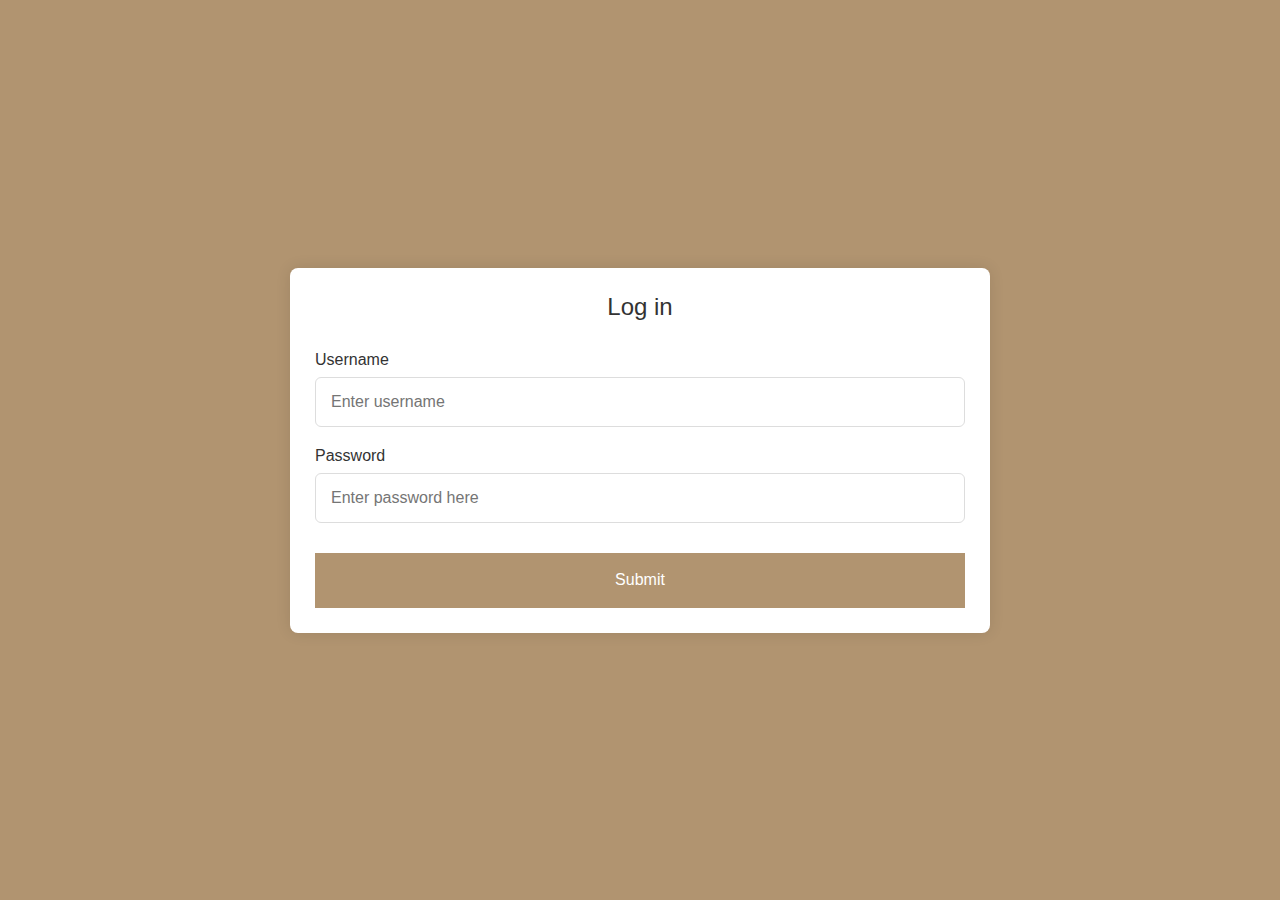
<file: html/login.html>
<!DOCTYPE html>
<!---Coding By CodingLab | www.codinglabweb.com--->
<html lang="en">
  <head>
    <meta charset="UTF-8" />
    <meta name="viewport" content="width=device-width, initial-scale=1.0" />
    <meta http-equiv="X-UA-Compatible" content="ie=edge" />
    <!--<title>Registration Form in HTML CSS</title>-->
    <!---Custom CSS File--->
    <link rel="stylesheet" href="../css/style.css" />
  </head>
  <body>
    <div class="registration">
    <section class="container">
      <header>Log in</header>
      <form action="../html/home.html" class="form" id="login">
        <div class="input-box">
          <label>Username</label>
          <input type="text" placeholder="Enter username" required id="uname" />
        </div>
       
          <div class="input-box">
            <label>Password</label>
            <input type="text" placeholder="Enter password here" required  id="lpassword"/>
          </div>
        
        <button>Submit</button>
      </form>
    </section>
    </div>
  </body>
</html>
</file>
<file: css/style.css>
*{
  padding: 0;
  margin: 0;
  text-decoration: none;
  list-style: none;
  box-sizing: border-box;
}
body {
    font-family: Arial, Helvetica, sans-serif;
    
  }

  nav {
  background-color: #B19470;
   height: 90px;
   width: 100%;
  }
  label.logo{
    color: white;
    font-size: 35px;
    line-height: 80px;
    padding: 0 100px;
    font-weight: bold;
  }
  nav ul{
    float: right;
    margin-right: 20px;
  }
  nav ul li{
    display: inline-block;
    line-height: 80px;
    margin: 0 5px;
  }
  nav ul li a{
    color: white;
    font-size: 17px;
    padding: 7px 13px;
    border-radius: 3px;
    text-transform: uppercase;
  }
  a:active, a:hover{
    background-color: black;
    transition: .5s;
  }
  .checkbtn{
    font-size: 30px;
    float: right;
    line-height: 80px;
    margin-right: 40px;
    cursor: pointer;
    color: black;
    display: none;
  }
  #check{
    display: none;
  }
  @media (max-width: 952px){
      label.logo{
        font-size: 30px;
        padding-left: 50px;
      }
      nav uli li a {
        font-size: 16px;
      }
      nav{
        width: 100%;
        /* position: fixed; */
        background-color: #B19470;
      }
  }
  @media(max-width:858px){
    .checkbtn{
      display: block;
    }
    ul{
      position: fixed;
      width: 100%;
      height: 100vh;
      background:#B19470;
      top:80px;
      left: -100%;
      text-align: center;
      transition: all .5s;
    }
    nav ul li{
      display: block;
      margin: 50px 0;
      line-height: 30px;
    }
    nav ul li a{
      font-size: 20px;
    }
    a:hover, a.active{
      background:none;
      color: black;
    }
    #check:checked ~ ul{
      left: 0;
    }
  }

 /* home page */

  /* Split the screen in half */
.split {
  width: 50%;
  height: 300px;
  float: left;
  padding-top: 20px;
}
/* Control the right side */
.right {
  float: right;
}
@media(max-width:858px) {
  .right{
    margin-left: 20px;
    display: contents;
    margin-bottom: 20px;
  }
  
}
/* Style the image inside the centered container, if needed */
.centered img {
  width: 90%;
  height: 250px;
  float: left;
  padding: 25px 25px 25px 25px;
}
/* images section */
.image-container {
  display: flex;
  justify-content: space-between; 
  align-items: center; /* Align images vertically in the center */
  margin: 20px; /* Add margin for spacing */
  margin-top: 5px;
  float: left;
}
.side-by-side-image {
  padding-right: 20px;
  width:200px; /* Adjust as needed to leave space between images */
  height: 190px;
}
@media(max-width:858px){
  .image-container
  {
    display:contents;
    vertical-align:middle;
    height:70%;
    width: 40%;
  }
}

.flex-container {
  display: flex;
  flex-direction: row;
}

/* painting page  */
.artimage{
  width: 100%;
  padding-right: 20px;
  position: relative;
  display: grid;
  grid-template-columns: 250px 250px 250px 250px 250px;
  margin-top: 10px;
  margin-left: 10px;
  /* padding-bottom: 5px; */
}
.art-1{
  align-items:center ;
  height: 290px;

}
.imageitem{
  padding-right: 20px;
  margin-top: 10px;
  margin-left: 10px;
  padding-bottom: 5px;
  height: 50%;
  width: 100%;
}
@media(max-width:858px){
 .artimage
  {
    display:block;
    vertical-align:middle;
    height:50%;
  }
} 
@media(max-width:858px){
  .text_class{
    display: grid;
    vertical-align: text-bottom;
    margin-top: 20px;
  }
}


.text{
  font-size: small;
  color: black;
  margin-left: 10px;
}
.artimage  .btn {
  margin-top: 20px;
  background-color: #B19470;
  color: white;
  font-size: 16px;
  /* padding: 16px 30px; */
  border: none;
  cursor: pointer;
  border-radius: 5px;
  height: 30px;
  width: 130px;
  text-align: center;
}

.artimage .btn:hover {
  background-color: black;
  color: white;
}

/* about page logos */
.column {
  float: left;
  width: 45%;
  padding: 10px;
  height: 100px; /* Should be removed. Only for demonstration */
  margin-left: 45px;
}
.column-2{
  font-size: 25px;
  margin-right: 30px;
  font-family: 'Segoe UI', Tahoma, Geneva, Verdana, sans-serif;
}
/* Clear floats after the columns */
.row:after {
  content: "";
  display: table;
  clear: both;
}
/* blog page */
.iframe {
  margin-left: 20px;
  margin-bottom: 10px;
}
@media(max-width:858px){
  .left
   {
     display:grid;
     vertical-align:middle;
     /* height:50%; */
   }
 } 
 
.btn-s{
  background-color: #B19470;
  color: white;
  font-size: 16px;
  /* padding: 16px 30px; */
  border: none;
  cursor: pointer;
  border-radius: 5px;
  height: 30px;
  width: 130px;
  text-align: center;
}
.btn-s:hover {
  background-color: black;
  color: white;
}




/* Import Google font - Poppins */
@import url("https://fonts.googleapis.com/css2?family=Poppins:wght@200;300;400;500;600;700&display=swap");
* {
  margin: 0;
  padding: 0;
  box-sizing: border-box;
  font-family: "Poppins", sans-serif;
}
.registration {
  min-height: 100vh;
  display: flex;
  align-items: center;
  justify-content: center;
  padding: 20px;
  background: #B19470
}
.container {
  position: relative;
  max-width: 700px;
  width: 100%;
  background: #fff;
  padding: 25px;
  border-radius: 8px;
  box-shadow: 0 0 15px rgba(0, 0, 0, 0.1);
}
.container header {
  font-size: 1.5rem;
  color: #333;
  font-weight: 500;
  text-align: center;
}
.container .form {
  margin-top: 30px;
}
.form .input-box {
  width: 100%;
  margin-top: 20px;
}
.input-box label {
  color: #333;
}
.form :where(.input-box input, .select-box) {
  position: relative;
  height: 50px;
  width: 100%;
  outline: none;
  font-size: 1rem;
  color: #707070;
  margin-top: 8px;
  border: 1px solid #ddd;
  border-radius: 6px;
  padding: 0 15px;
}
.input-box input:focus {
  box-shadow: 0 1px 0 rgba(0, 0, 0, 0.1);
}
.form .column {
  display: flex;
  column-gap: 15px;
}
.form .gender-box {
  margin-top: 20px;
}
.gender-box h3 {
  color: #333;
  font-size: 1rem;
  font-weight: 400;
  margin-bottom: 8px;
}
.form :where(.gender-option, .gender) {
  display: flex;
  align-items: center;
  column-gap: 50px;
  flex-wrap: wrap;
}
.form button {
  height: 55px;
  width: 100%;
  color: #fff;
  font-size: 1rem;
  font-weight: 400;
  margin-top: 30px;
  border: none;
  cursor: pointer;
  transition: all 0.2s ease;
  background:#B19470
}
.form button:hover {
  background: black
}
/*Responsive*/
@media screen and (max-width: 500px) {
  .form .column {
    flex-wrap: wrap;
  }
  .form :where(.gender-option, .gender) {
    row-gap: 15px;
  }
}
</file>
